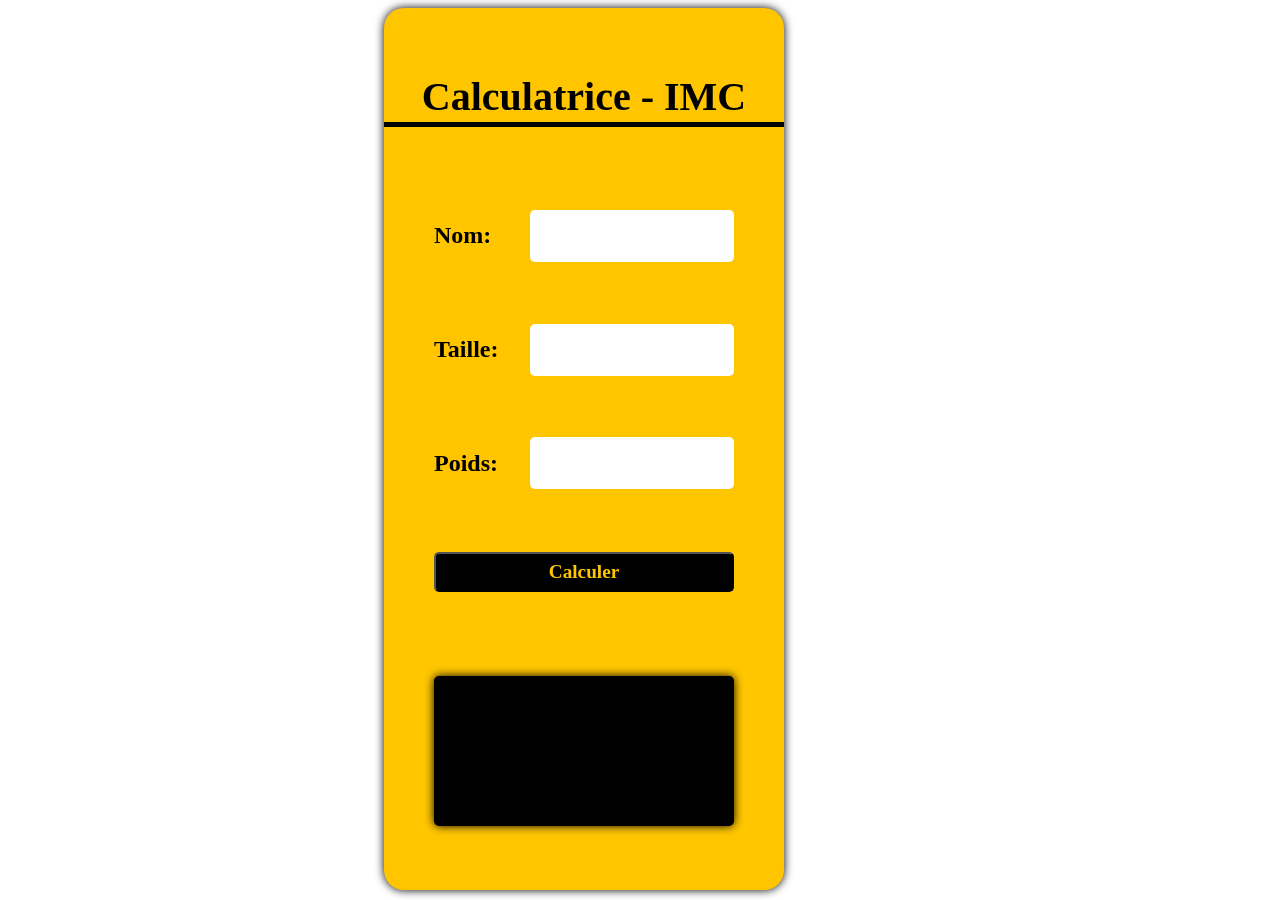
<file: 00-imc/index.html>
<!DOCTYPE html>
<html lang="en">
  <head>
    <meta charset="UTF-8">
    <meta name="viewport" content="width=device-width, initial-scale=1.0">
    <title>IMC</title>
    <link rel="stylesheet" href="style.css">
  </head>
  <body>
    <main>
      <div class="container">
        <div class="title"> Calculatrice - IMC </div>
        <div class="input">
            <label>Nom:</label>
            <input type="text" id='nom'>
        </div>
        <div class="input">
            <label>Taille:</label>
            <input type="number" id='taille'>
        </div>
        <div class="input">
            <label>Poids:</label>
            <input type="number" id='poids'>
        </div>
        <button id='calcular'>Calculer</button>

        <div class="result" id='resultat'></div>
      </div>
    </main>
    <script src="./imc.js"></script>
  </body>
</html>
</file>
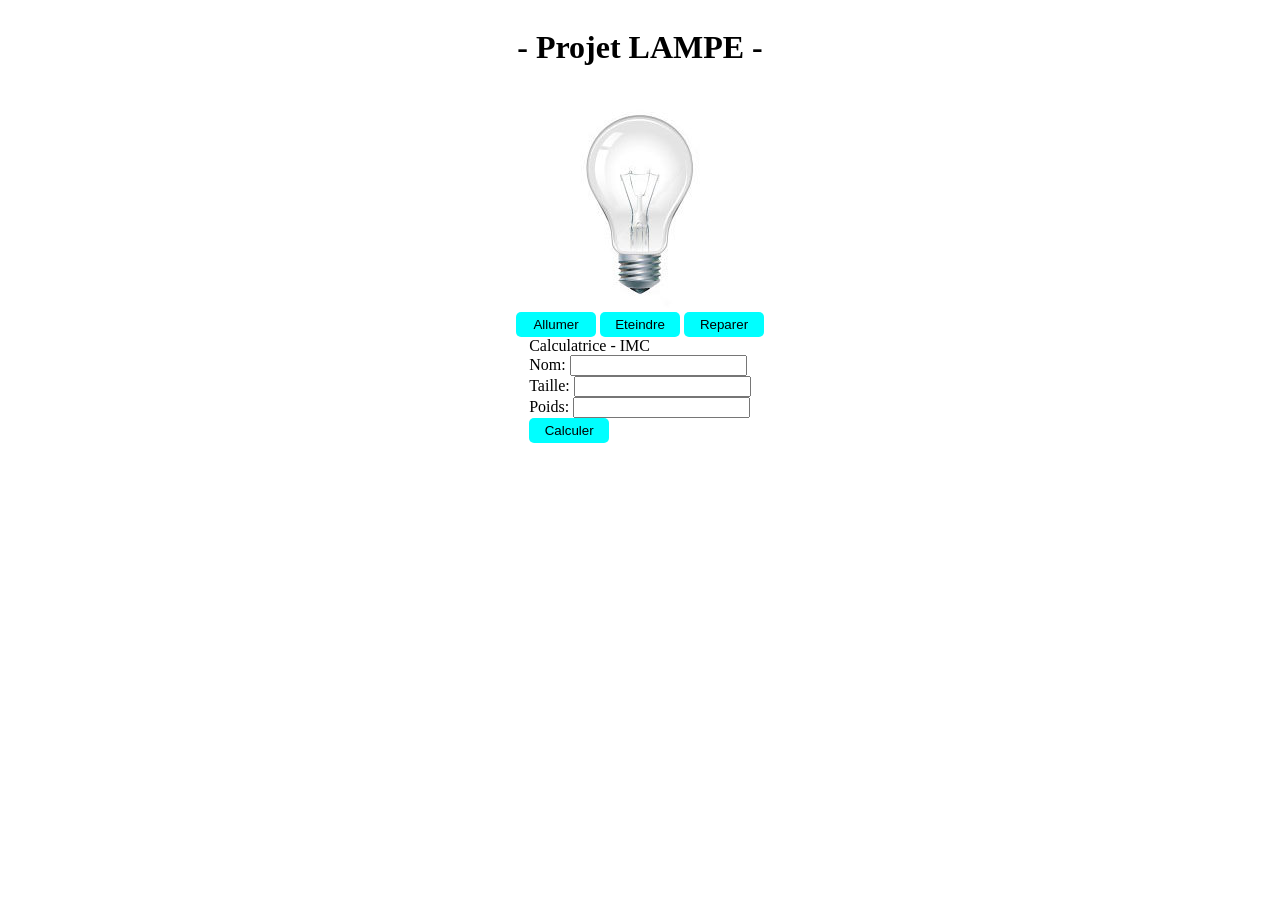
<file: 01-lamp/index.html>
<!DOCTYPE html>
<html lang="en">

<head>
    <meta charset="UTF-8">
    <meta name="viewport" content="width=device-width, initial-scale=1.0">
    <link rel="stylesheet" href="style.css">
    <title>LAMPE</title>
</head>
<body>
    <header>
        <h1>- Projet LAMPE - </h1>
    </header>
    <main>
        <div>
            <img src="./img/desligada.jpg" alt="Lâmpada" id='lamp'>
        </div>
        <div>
            <button id='turnOn'>Allumer</button>
            <button id='turnOff'>Eteindre</button>
            <button id="repair">Reparer</button>
        </div>
    </main>
    <script src="./lampada.js"></script>
</body>

  <head>
    <meta charset="UTF-8">
    <meta name="viewport" content="width=device-width, initial-scale=1.0">
    <title>IMC</title>
    <link rel="stylesheet" href="style.css">
  </head>
  <body>
    <main>
      <div class="container">
        <div class="title"> Calculatrice - IMC </div>
        <div class="input">
            <label>Nom:</label>
            <input type="text" id='nom'>
        </div>
        <div class="input">
            <label>Taille:</label>
            <input type="number" id='taille'>
        </div>
        <div class="input">
            <label>Poids:</label>
            <input type="number" id='poids'>
        </div>
        <button id='calcul'>Calculer</button>

        <div class="result" id='resultat'></div>
      </div>
    </main>
    <script src="./imc.js"></script>
  </body>

</html>
</file>
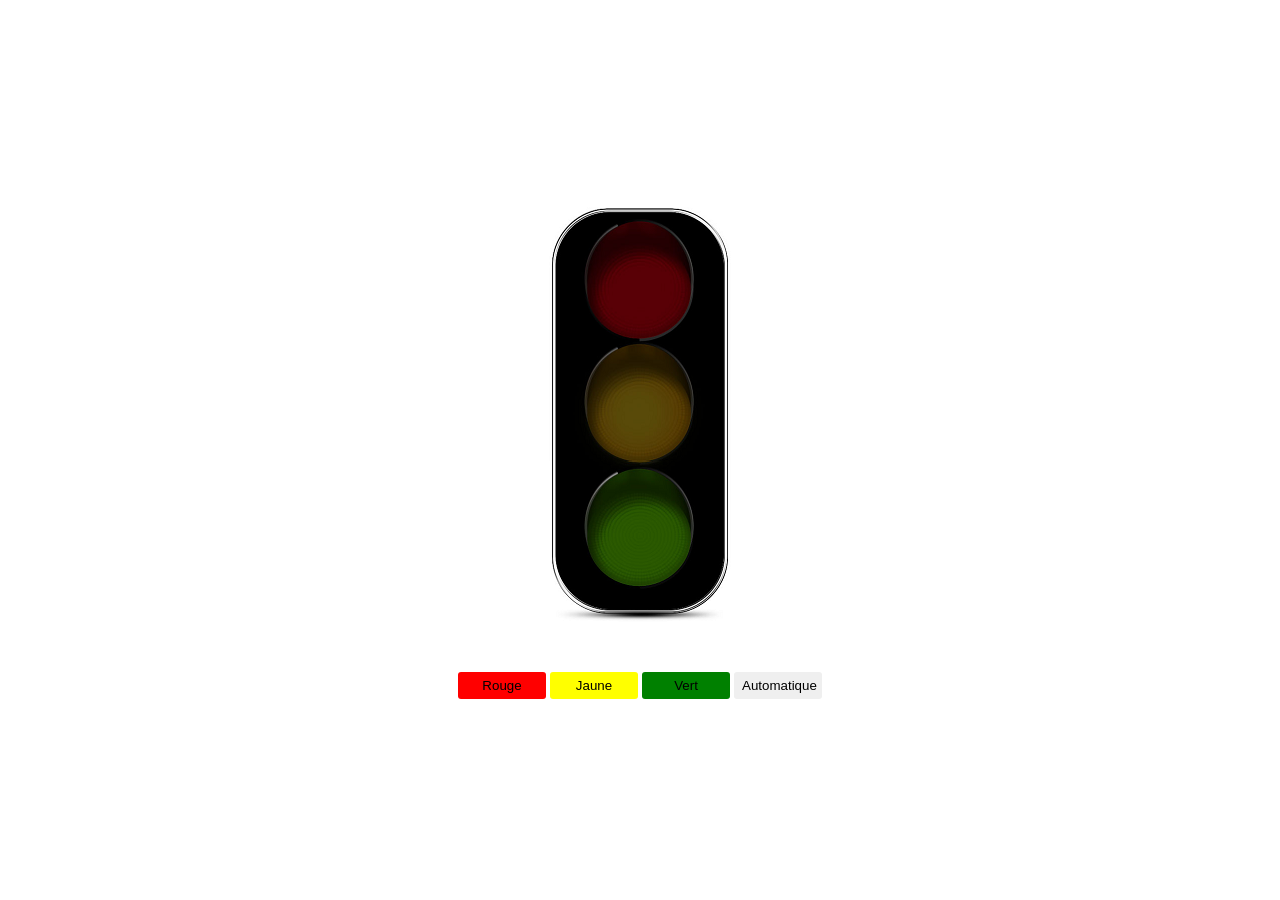
<file: 02-semaforo/index.html>
<!DOCTYPE html>
<html lang="pt-br">
<head>
    <meta charset="UTF-8">
    <meta name="viewport" content="width=device-width, initial-scale=1.0">
    <title>Feux de Circulation</title>
    <link rel="stylesheet" href="style.css">
</head>
<body>
    <main>
        <div>
            <img src="./img/desligado.png" id='img' >
        </div>
        <div id='buttons'>
            <button id='red' class="button" >Rouge</button>
            <button id='yellow' class="button" >Jaune</button>
            <button id='green' class="button" >Vert</button>
            <button name='teste' id='automatic' class="button" >Automatique</button>
        </div>
    </main>

    <script src="./semaforo.js"></script>
</body>
</html>
</file>
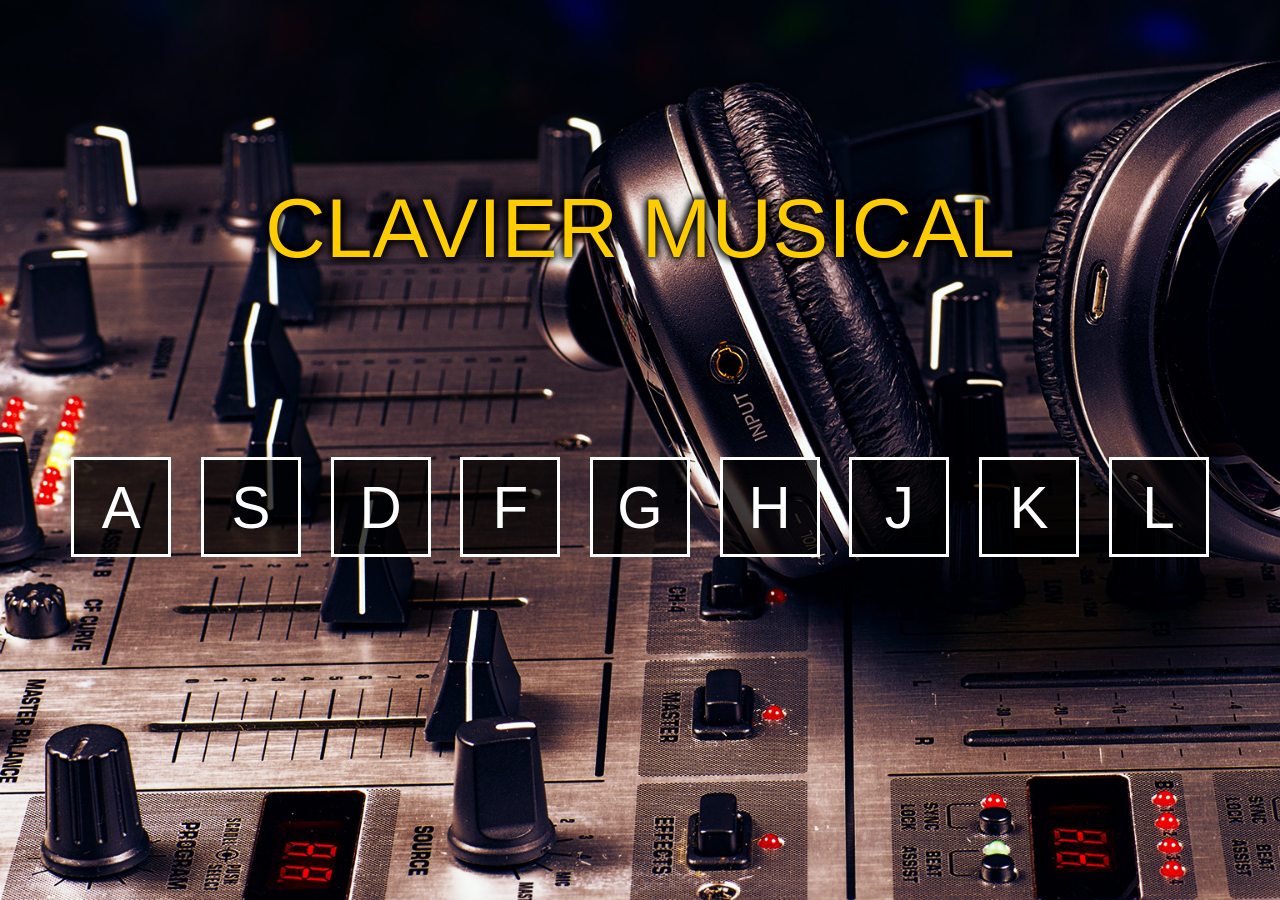
<file: 04-DRUM-KIT/index.html>
<!DOCTYPE html>
<html lang="fr">
    <head>
        <meta charset="UTF-8">
        <meta name="viewport" content="width=device-width, initial-scale=1.0">
        <link rel="stylesheet" href="style.css">
        <title>PIANO</title>
    </head>
    <body>
        <main>
            <div class="title">CLAVIER MUSICAL</div> 
            <div class="container" id="container">
            </div>
            <script src="./index.js"></script>
        </main>
    </body>
</html>
</file>
<file: 00-imc/style.css>
main{
  display: flex;
  width: 90vw;
  height: 98vh;
  justify-content: center;
  align-items: center;

}

.container{
  display: flex;
  flex-direction: column;
  background: rgb(255,198,0);
  width: 400px;
  height: 100%;
  align-items: center;
  justify-content: space-evenly;
  border-radius: 20px;
  box-shadow: 0 0 10px black;
}

.title{
  display: flex;
  justify-content: center;
  align-items: center;
  width: 100%;
  height: 50px;
  font: bold 2.5rem serif;
  border-bottom: solid 5px black;
  margin-bottom: 20px;
}

.input {
  display: flex;
  width: 300px;
  height: 50px;
  justify-content: space-between;
  align-items: center;
}
.input input {
  width: 200px;
  height: 50px;
  border-radius: 5px;
  border:none;
  outline: 0;
  font: bold 1.5rem serif;
  text-align: center;
}

.input label {
  font: bold 1.5rem serif;
}

button{
  width: 300px;
  height: 40px;
  font: bold 1.2rem serif;
  background: #000;
  color: rgb(255,198,0);
  outline: none;
  border-radius: 5px;
  cursor: pointer;
}

.result{
  display: flex;
  margin-top: 20px;
  align-items: center;
  width: 300px;
  height: 150px;
  border-radius: 5px;
  font: italic 1.5rem serif;
  box-shadow: 0px 0px 10px black;
  background: #000;
  color: rgb(255,198,0);
  padding: 20px;
  box-sizing: border-box;
  user-select: none;
}
</file>
<file: 01-lamp/style.css>
header,
main {
    display: flex;
    flex-direction: column;
    align-items: center;
}
button {
    width: 80px;
    padding: 5px 8px;
    border-radius: 5px;
    background-color: aqua;
    outline: none;
    border: none;

}
button:hover {
    cursor: pointer;
    
}
</file>
<file: 02-semaforo/style.css>
*{
    margin: 0;
    padding: 0;
    box-sizing: border-box;
}

main {
    display: flex;
    height: 100vh;
    flex-direction: column;
    align-items: center;
    justify-content: center;
    gap: 5vh;
}
.button {
    width: 88px;
    padding: 6px 8px;
    border: none;
    border-radius: 3px;
}

#red {
    background-color: red;
}

#yellow {
    background-color: yellow;
}

#green {
    background-color: green;
}
</file>
<file: 04-DRUM-KIT/style.css>
*{
    margin: 0;
    padding:0;
    box-sizing: border-box;
}

body{
    background-image: url('./img/back.jpg');
    background-size: cover;
    width: 100vw;
    height: 100vh;
    font-family: 'Open Sans', sans-serif;
}

main{
    display: flex;
    flex-direction: column;
}

.title{
    color: #ffcc00;
    margin: 20vh auto;
    font-size: calc(5vw + 20px);
    text-shadow: 0 0 10px black,
                 0 0 10px black,
                 0 0 10px black;
}

.container{
    width: 90vw;
    height: 100px;
    margin: 0 auto;
    display: flex;
    flex-wrap: wrap;
    align-items: center;
    justify-content: space-around;
    gap: 15px;
}
.key{
    display: flex;
    width: 100px;
    height: 100px;
    align-items: center;
    justify-content: center;
    background-color: #000000BB;
    color: white;
    font-size: calc(3vw + 20px);
    border: 3px solid white;
    user-select: none;
    cursor: pointer;
    transition: transform .2s;
}

.active{
    transform: scale(.9);
    border-color: #ffcc00;
    box-shadow: 0 0 50px #ffcc00;
}
</file>
